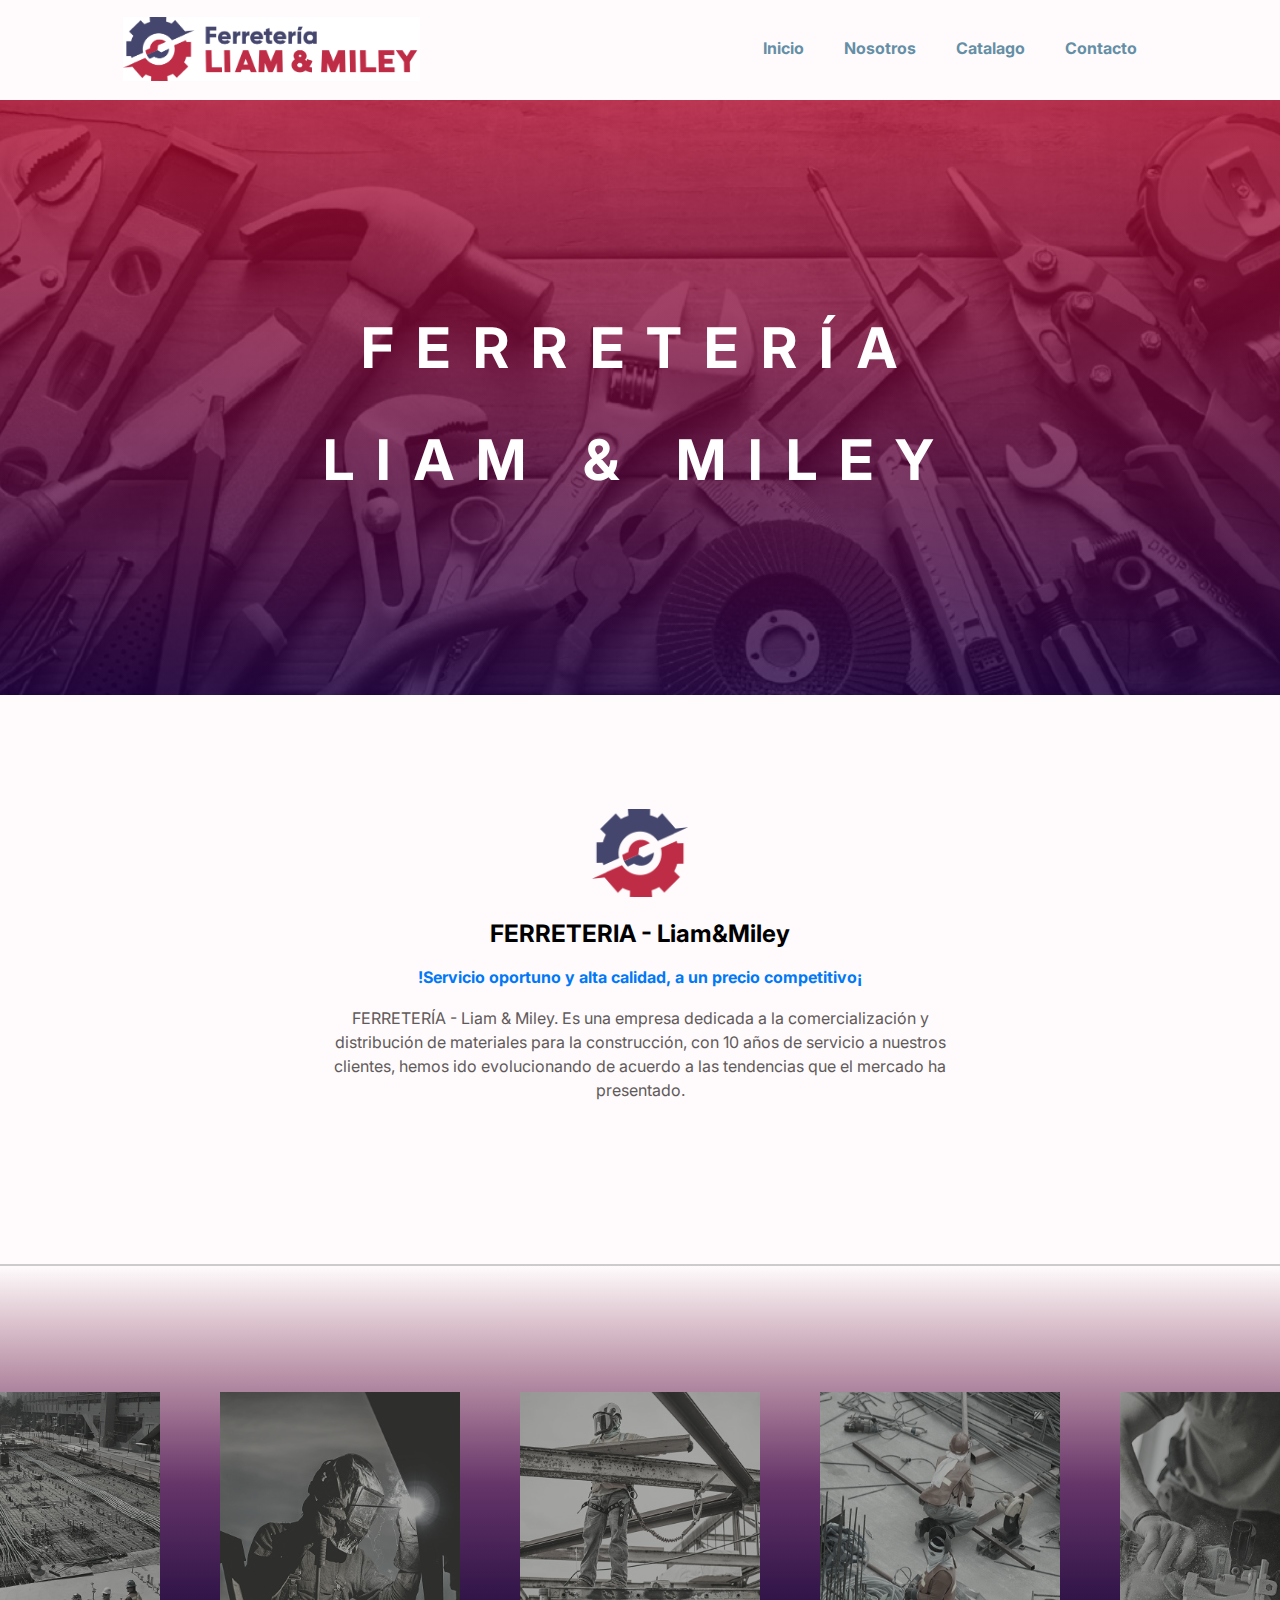
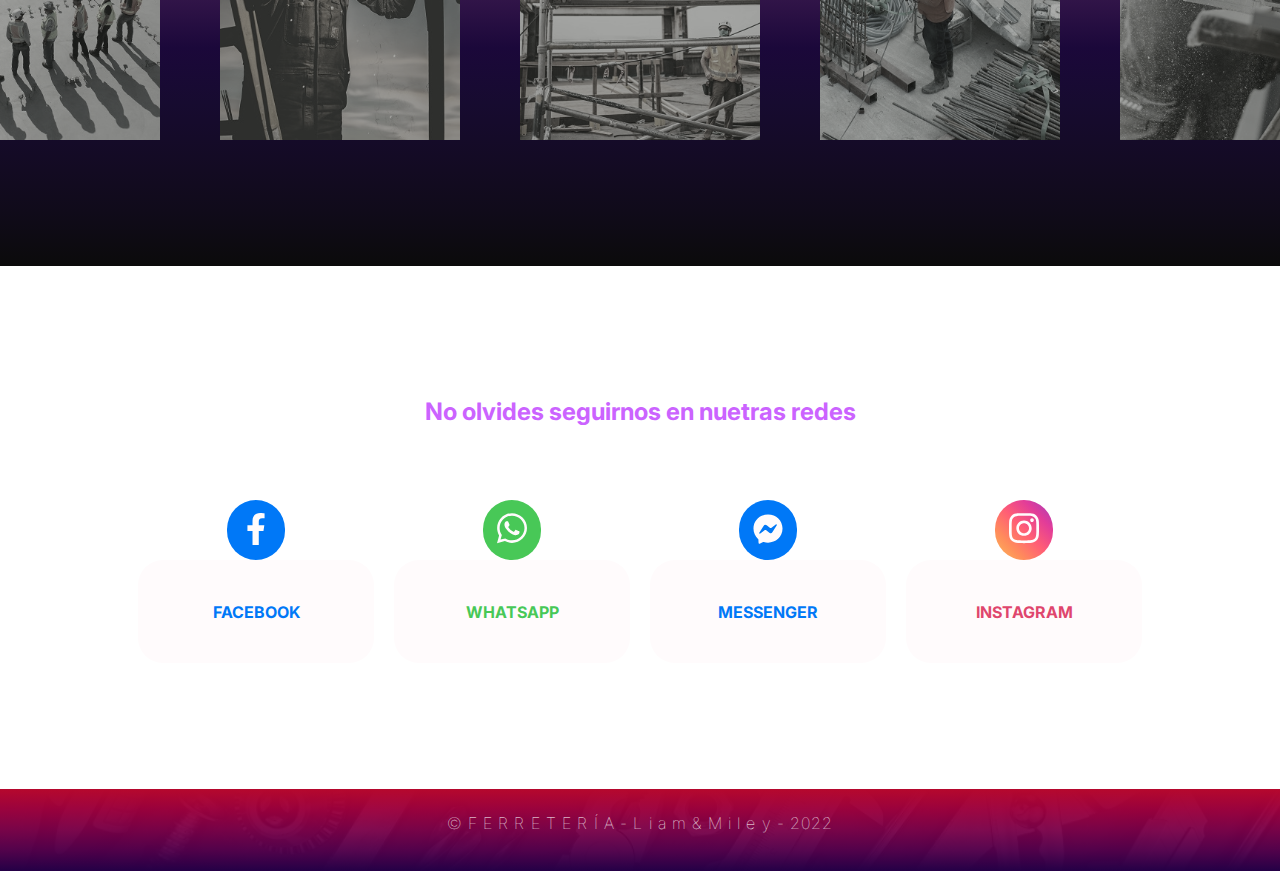
<file: index.html>
<!DOCTYPE html>
<html lang="es">

<head>
<link rel="stylesheet" href="https://cdnjs.cloudflare.com/ajax/libs/animate.css/4.0.0/animate.min.css">
    <meta charset="utf-8">
    <meta name="viewport" content="width=device-width, initial-scale=1.0">
    <title>FERRETERIA - Liam & Miley</title>
    <link rel="shortcut icon" href="imagenes/icon/icon32.png" type="Image/x-ico">
    <link rel="stylesheet" href="css/normalize.css">
    <link rel="stylesheet" href="css/style.css">
</head>

<body>
    <header class="header">
        <div class="container1">
            <div>
                <a class="logo" href="index.html">
                    <img src="imagenes/icon/Logo_FERRETERIA-LIAM&MILEY_720.png" alt="Img">
                </a>
            </div>
            <nav class="menu">
                <ul>
                    <li>
                        <a href="index.html">Inicio <i class="icon-home"></i></a>
                    </li>
                    <li>
                        <a href="nosotros.html">Nosotros</a>
                    </li>
                    <li>
                        <a href="catalago.html">Catalago
                            <i class="icon-abajo2"></i>
                        </a>
                        <!--
                        <ul class="submenu">
                            <li>
                                <a href="#">Email</a>
                            <li>
                                <a href="#">Mapa</a>
                            </li>
                        </ul>
                        -->
                    </li>
                    <li>
                        <a href="contacto.html">Contacto</a>
                    </li>
                </ul>

            </nav>
        </div>
    </header>


    <main class="main">

        <div class="capa">
            <div class="contenido">
                <p class="animate__animated animate__backInDown">FERRETERÍA </p>
                <p class="animate__animated animate__backInDown">LIAM & MILEY</p>
            </div>
        </div>

    </main>

    <section class="quienesSomos container">

        <div class="quienesSomos_container">
            <img src="imagenes/home/nosotros.png" alt="" class="quienesSomos_gif">


            <h2 class="quienesSomos_name">FERRETERIA - Liam&Miley</h2>
            <p class="quienesSomos_tag">!Servicio oportuno y alta calidad, a un precio competitivo¡</p>
            <p class="quienesSomos_paragraph">FERRETERÍA - Liam & Miley. Es una empresa dedicada a la comercialización y
                distribución de materiales para la construcción, con 10 años de servicio a nuestros clientes, hemos ido evolucionando de acuerdo a las tendencias que el mercado ha presentado.
            </p>

        </div>

    </section>
    <section class="slider">
        <div class="slider-container">
            <span class="slider-span" id="slider-span1"></span>
            <span class="slider-span" id="slider-span2"></span>
            <span class="slider-span" id="slider-span3"></span>
            <span class="slider-span" id="slider-span4"></span>
            <span class="slider-span" id="slider-span5"></span>
            <span class="slider-span" id="slider-span6"></span>
            <span class="slider-span" id="slider-span7"></span>


            <nav class="image-slider">
                <div class="slider-div" id="slider-1">
                    <img src="imagenes/home/slider/img1.jpg" alt="" class="img" id="img1">
                    <a href="#slider-span1" class="button" id="button-1"></a>
                </div>
                <div class="slider-div" id="slider-2">
                    <img src="imagenes/home/slider/img2.jpg" alt="" class="img" id="img2">
                    <a href="#slider-span2" class="button" id="button-2"></a>
                </div>
                <div class="slider-div" id="slider-3">
                    <img src="imagenes/home/slider/img3.jpg" alt="" class="img" id="img3">
                    <a href="#slider-span3" class="button" id="button-3"></a>
                </div>
                <div class="slider-div" id="slider-4">
                    <img src="imagenes/home/slider/img4.jpg" alt="" class="img" id="img4">
                    <a href="#slider-span4" class="button" id="button-4"></a>
                </div>
                <div class="slider-div" id="slider-5">
                    <img src="imagenes/home/slider/img5.jpg" alt="" class="img" id="img5">
                    <a href="#slider-span5" class="button" id="button-5"></a>
                </div>
                <div class="slider-div" id="slider-6">
                    <img src="imagenes/home/slider/img6.jpg" alt="" class="img" id="img6">
                    <a href="#slider-span6" class="button" id="button-6"></a>
                </div>
                <div class="slider-div" id="slider-7">
                    <img src="imagenes/home/slider/img7.jpg" alt="" class="img" id="img7">
                    <a href="#slider-span7" class="button" id="button-7"></a>
                </div>

            </nav>
        </div>

    </section>


    <section class="final">
        <div class="centro">
            <p class="primero">CADA DÍA MAS SERCA DE TI</p>
            <p class="segundo">No olvides seguirnos en nuetras redes</p>
        </div>
        <div class="social">
            <div class="csocial">
                <div class="imgsocial" id="imgsocialF">
                    <a href="https://www.facebook.com/Ferreteria-liam-y-miley-846332179076443" target="_blank"><svg
                            class="imgsocial01" xmlns="http://www.w3.org/2000/svg" viewBox="0 0 320 512">
                            <!-- Font Awesome Pro 5.15.4 by @fontawesome - https://fontawesome.com License - https://fontawesome.com/license (Commercial License) -->
                            <path
                                d="M279.14 288l14.22-92.66h-88.91v-60.13c0-25.35 12.42-50.06 52.24-50.06h40.42V6.26S260.43 0 225.36 0c-73.22 0-121.08 44.38-121.08 124.72v70.62H22.89V288h81.39v224h100.17V288z" />
                        </svg></a>
                </div>
                <div class="nomsocial" id="nomsocial01">
                    <a href="https://www.facebook.com/Ferreteria-liam-y-miley-846332179076443" target="_blank"
                        id="nomsocialRS01">FACEBOOK</a>
                </div>
            </div>

            <div class="csocial">
                <div class="imgsocial" id="imgsocialW">
                    <a href="https://api.whatsapp.com/send?phone=https://wa.me/51925197721&text=Hola&nbsp;quisiera&nbsp;realizar&nbsp;una&nbsp;Compra"
                        target="_blank"><svg class="imgsocial02" xmlns="http://www.w3.org/2000/svg"
                            viewBox="0 0 448 512">
                            <!-- Font Awesome Pro 5.15.4 by @fontawesome - https://fontawesome.com License - https://fontawesome.com/license (Commercial License) -->
                            <path
                                d="M380.9 97.1C339 55.1 283.2 32 223.9 32c-122.4 0-222 99.6-222 222 0 39.1 10.2 77.3 29.6 111L0 480l117.7-30.9c32.4 17.7 68.9 27 106.1 27h.1c122.3 0 224.1-99.6 224.1-222 0-59.3-25.2-115-67.1-157zm-157 341.6c-33.2 0-65.7-8.9-94-25.7l-6.7-4-69.8 18.3L72 359.2l-4.4-7c-18.5-29.4-28.2-63.3-28.2-98.2 0-101.7 82.8-184.5 184.6-184.5 49.3 0 95.6 19.2 130.4 54.1 34.8 34.9 56.2 81.2 56.1 130.5 0 101.8-84.9 184.6-186.6 184.6zm101.2-138.2c-5.5-2.8-32.8-16.2-37.9-18-5.1-1.9-8.8-2.8-12.5 2.8-3.7 5.6-14.3 18-17.6 21.8-3.2 3.7-6.5 4.2-12 1.4-32.6-16.3-54-29.1-75.5-66-5.7-9.8 5.7-9.1 16.3-30.3 1.8-3.7.9-6.9-.5-9.7-1.4-2.8-12.5-30.1-17.1-41.2-4.5-10.8-9.1-9.3-12.5-9.5-3.2-.2-6.9-.2-10.6-.2-3.7 0-9.7 1.4-14.8 6.9-5.1 5.6-19.4 19-19.4 46.3 0 27.3 19.9 53.7 22.6 57.4 2.8 3.7 39.1 59.7 94.8 83.8 35.2 15.2 49 16.5 66.6 13.9 10.7-1.6 32.8-13.4 37.4-26.4 4.6-13 4.6-24.1 3.2-26.4-1.3-2.5-5-3.9-10.5-6.6z" />
                        </svg></a>
                </div>
                <div class="nomsocial" id="nomsocial02">
                    <a href="https://api.whatsapp.com/send?phone=https://wa.me/51925197721&text=Hola&nbsp;quisiera&nbsp;realizar&nbsp;una&nbsp;Compra"
                        target="_blank" id="nomsocialRS02">WHATSAPP</a>
                </div>
            </div>

            <div class="csocial">
                <div class="imgsocial" id="imgsocialM">
                    <a href="https://www.facebook.com/messages/t/846332179076443" target="_blank"><svg
                            class="imgsocial03" xmlns="http://www.w3.org/2000/svg" viewBox="0 0 512 512">
                            <!-- Font Awesome Pro 5.15.4 by @fontawesome - https://fontawesome.com License - https://fontawesome.com/license (Commercial License) -->
                            <path
                                d="M256.55 8C116.52 8 8 110.34 8 248.57c0 72.3 29.71 134.78 78.07 177.94 8.35 7.51 6.63 11.86 8.05 58.23A19.92 19.92 0 0 0 122 502.31c52.91-23.3 53.59-25.14 62.56-22.7C337.85 521.8 504 423.7 504 248.57 504 110.34 396.59 8 256.55 8zm149.24 185.13l-73 115.57a37.37 37.37 0 0 1-53.91 9.93l-58.08-43.47a15 15 0 0 0-18 0l-78.37 59.44c-10.46 7.93-24.16-4.6-17.11-15.67l73-115.57a37.36 37.36 0 0 1 53.91-9.93l58.06 43.46a15 15 0 0 0 18 0l78.41-59.38c10.44-7.98 24.14 4.54 17.09 15.62z" />
                        </svg></a>
                </div>
                <div class="nomsocial" id="nomsocial03">
                    <a href="https://www.facebook.com/messages/t/846332179076443" target="_blank"
                        id="nomsocialRS03">MESSENGER</a>
                </div>
            </div>
            <div class="csocial">
                <div class="imgsocial" id="imgsocialI">
                    <a href="https://www.instagram.com/" target="_blank"><svg class="imgsocial04"
                            xmlns="http://www.w3.org/2000/svg" viewBox="0 0 448 512">
                            <!-- Font Awesome Pro 5.15.4 by @fontawesome - https://fontawesome.com License - https://fontawesome.com/license (Commercial License) -->
                            <path
                                d="M224.1 141c-63.6 0-114.9 51.3-114.9 114.9s51.3 114.9 114.9 114.9S339 319.5 339 255.9 287.7 141 224.1 141zm0 189.6c-41.1 0-74.7-33.5-74.7-74.7s33.5-74.7 74.7-74.7 74.7 33.5 74.7 74.7-33.6 74.7-74.7 74.7zm146.4-194.3c0 14.9-12 26.8-26.8 26.8-14.9 0-26.8-12-26.8-26.8s12-26.8 26.8-26.8 26.8 12 26.8 26.8zm76.1 27.2c-1.7-35.9-9.9-67.7-36.2-93.9-26.2-26.2-58-34.4-93.9-36.2-37-2.1-147.9-2.1-184.9 0-35.8 1.7-67.6 9.9-93.9 36.1s-34.4 58-36.2 93.9c-2.1 37-2.1 147.9 0 184.9 1.7 35.9 9.9 67.7 36.2 93.9s58 34.4 93.9 36.2c37 2.1 147.9 2.1 184.9 0 35.9-1.7 67.7-9.9 93.9-36.2 26.2-26.2 34.4-58 36.2-93.9 2.1-37 2.1-147.8 0-184.8zM398.8 388c-7.8 19.6-22.9 34.7-42.6 42.6-29.5 11.7-99.5 9-132.1 9s-102.7 2.6-132.1-9c-19.6-7.8-34.7-22.9-42.6-42.6-11.7-29.5-9-99.5-9-132.1s-2.6-102.7 9-132.1c7.8-19.6 22.9-34.7 42.6-42.6 29.5-11.7 99.5-9 132.1-9s102.7-2.6 132.1 9c19.6 7.8 34.7 22.9 42.6 42.6 11.7 29.5 9 99.5 9 132.1s2.7 102.7-9 132.1z" />
                        </svg></a>
                </div>
                <div class="nomsocial" id="nomsocial04">
                    <a href="https://www.instagram.com/" target="_blank" id="nomsocialRS04">INSTAGRAM</a>
                </div>
            </div>

        </div>
    </section>
    <footer class="footer">
        <div class="capa01">
            <p>
                © F E R R E T E R Í A - L i a m & M i l e y - 2022
            </p>

        </div>
    </footer>

</body>



</html>
</file>
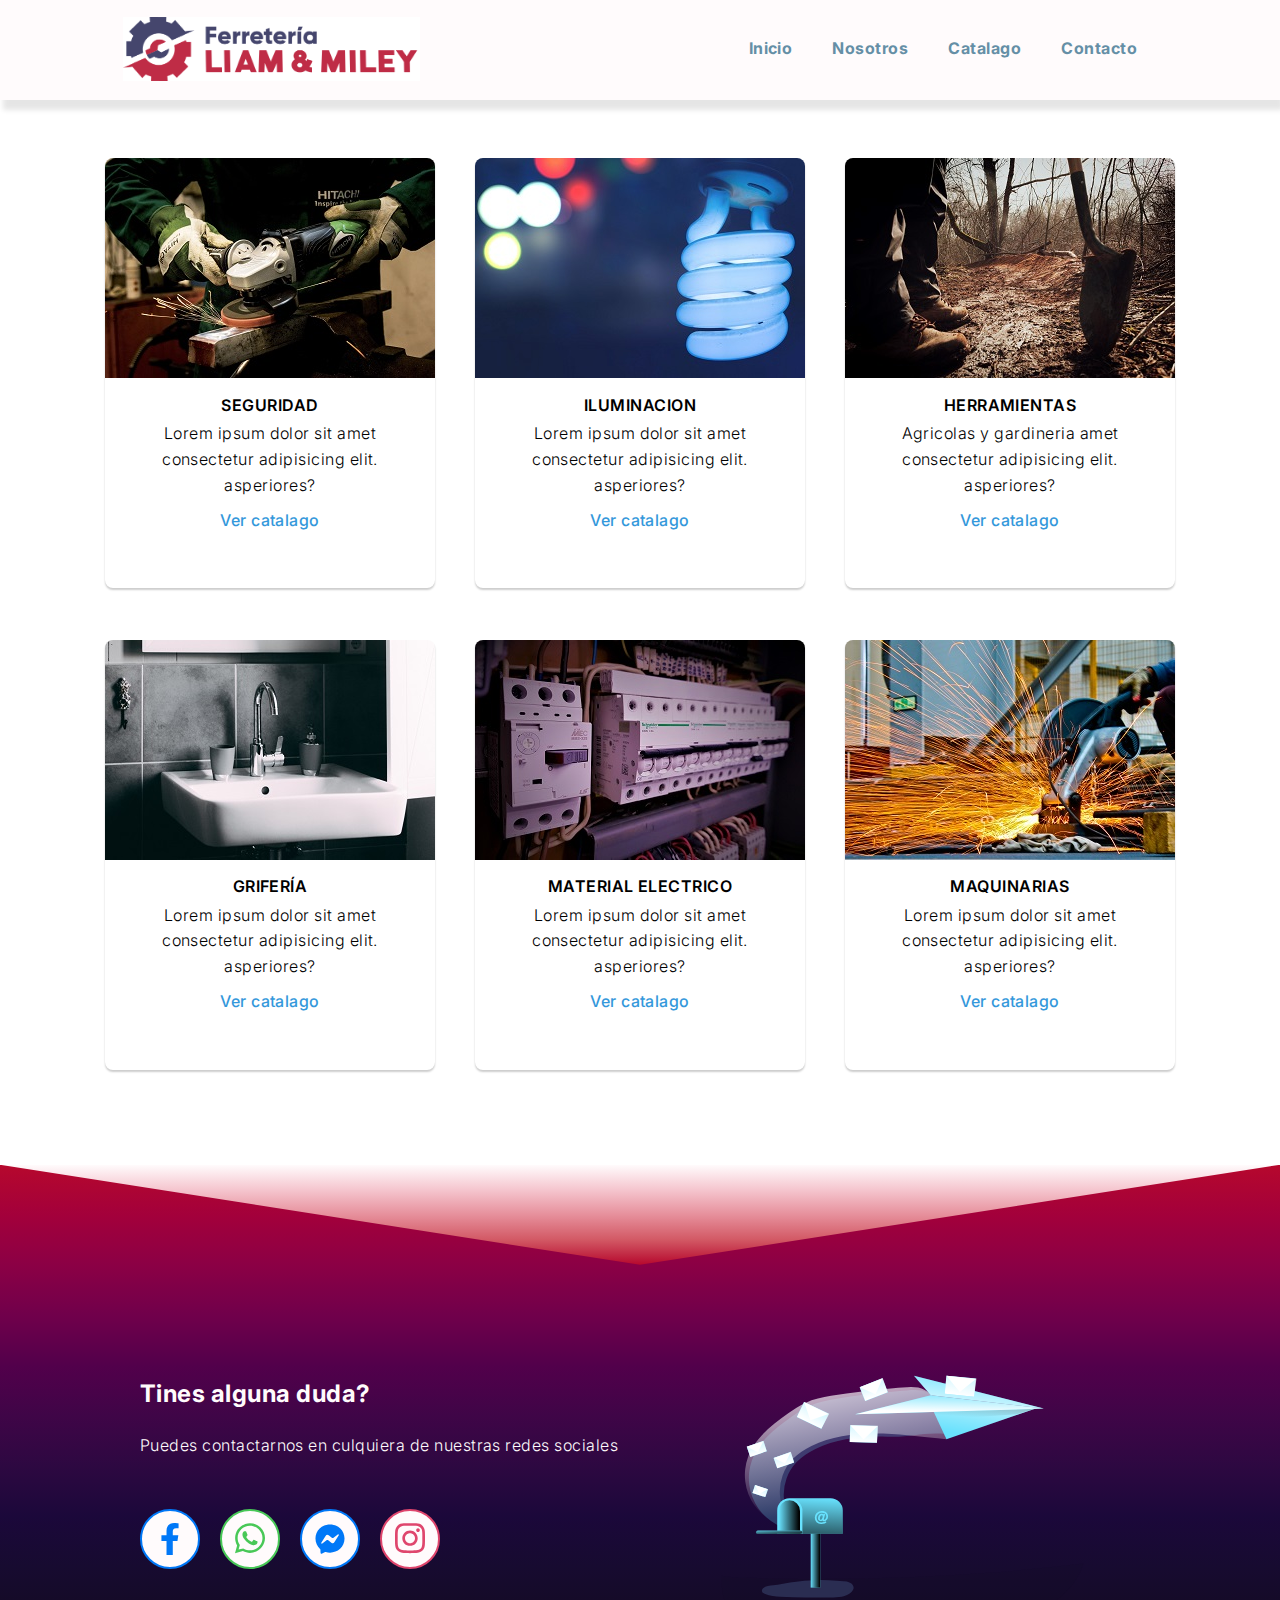
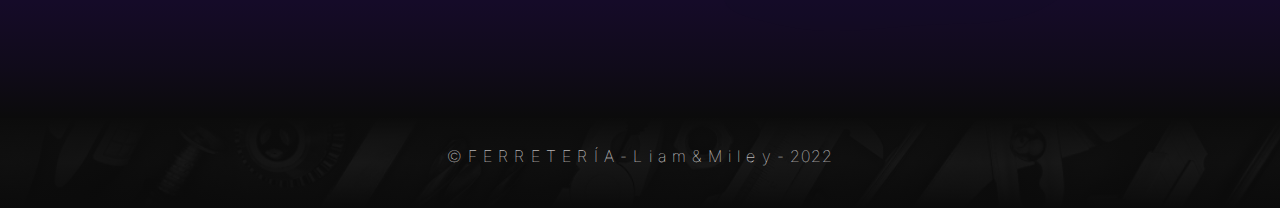
<file: catalago.html>
<!DOCTYPE html>
<html lang="es">

<head>
    <meta charset="utf-8">
    <meta name="viewport" content="width=device-width, initial-scale=1.0">
    <title>CATALAGO || Liam & Miley</title>
    <link rel="shortcut icon" href="imagenes/icon/icon64.png" type="Image/x-ico">
    <link rel="stylesheet" href="css/normalize.css">
    <link rel="stylesheet" href="css/catalago.css">
</head>

<body>

    <header class="header">
        <div class="container1">
            <div>
                <a class="logo" href="index.html">
                    <img src="imagenes/icon/Logo_FERRETERIA-LIAM&MILEY_720.png" alt="Img">
                </a>
            </div>
            <nav class="menu">
                <ul>
                    <li>
                        <a href="index.html">Inicio <i class="icon-home"></i></a>
                    </li>
                    <li>
                        <a href="nosotros.html">Nosotros</a>
                    </li>
                    <li>
                        <a href="catalago.html">Catalago</a>
                        <!--
                        <ul class="submenu">
                            <li>
                                <a href="#">Email
                            <li>
                                <a href="#">Mapa</a>
                            </li>
                        </ul>
                    -->
                    </li>
                    <li>
                        <a href="contacto.html">Contacto</a>
                    </li>

                </ul>

            </nav>
        </div>
    </header>


    <main class="main">
        <div class="catalago">

            <div class="container">
                <div class="card">
                    <img src="imagenes/catalago/img/sgdIndustrial.jpg" alt="Catalago">
                    <h4>SEGURIDAD</h4>
                    <p>Lorem ipsum dolor sit amet consectetur adipisicing elit.
                        asperiores?</p>
                    <a href="#">Ver catalago</a>
                </div>
                <div class="card">
                    <img src="imagenes/catalago/img/iluminacion.jpg" alt="Catalago">
                    <h4>ILUMINACION</h4>
                    <p>Lorem ipsum dolor sit amet consectetur adipisicing elit.
                        asperiores?</p>
                    <a href="#">Ver catalago</a>
                </div>
                <div class="card">
                    <img src="imagenes/catalago/img/hrrAgricultura.jpg" alt="Catalago">
                    <h4>HERRAMIENTAS</h4>
                    <p>Agricolas y gardineria amet consectetur adipisicing elit.
                        asperiores?</p>
                    <a href="#">Ver catalago</a>
                </div>
            </div>
        </div>
        <div class="catalago" id="catalago1">
            <div class="container">
                <div class="card">
                    <img src="imagenes/catalago/img/griferia.jpg" alt="Catalago">
                    <h4>GRIFERÍA</h4>
                    <p>Lorem ipsum dolor sit amet consectetur adipisicing elit.
                        asperiores?</p>
                    <a href="#">Ver catalago</a>
                </div>
                <div class="card">
                    <img src="imagenes/catalago/img/electrico.jpg" alt="Catalago">
                    <h4>MATERIAL ELECTRICO</h4>
                    <p>Lorem ipsum dolor sit amet consectetur adipisicing elit.
                        asperiores?</p>
                    <a href="#">Ver catalago</a>
                </div>
                <div class="card">
                    <img src="imagenes/catalago/img/maquinarias.jpg" alt="Catalago">
                    <h4>MAQUINARIAS</h4>
                    <p>Lorem ipsum dolor sit amet consectetur adipisicing elit.
                        asperiores?</p>
                    <a href="#">Ver catalago</a>
                </div>
            </div>
        </div>

    </main>


    <footer>
        <section class="Prmfooter">
            <div class="footer">

                <div class="footer_contain">
                    <div class="footer_contanct">

                        <div class="footer_texts">
                            <h2 class="title">Tines alguna duda?</h2>
                            <p class="footer_copy">Puedes contactarnos en culquiera de nuestras redes sociales</p>


                            <div class="footer_social">
                                <a href="https://www.facebook.com/Ferreteria-liam-y-miley-846332179076443"
                                    target="_blank" class="footer_link" id="footer_link1"><svg class="footer_icon"
                                        id="footer_icon1" xmlns="http://www.w3.org/2000/svg" viewBox="0 0 320 512">
                                        <!-- Font Awesome Pro 5.15.4 by @fontawesome - https://fontawesome.com License - https://fontawesome.com/license (Commercial License) -->
                                        <path
                                            d="M279.14 288l14.22-92.66h-88.91v-60.13c0-25.35 12.42-50.06 52.24-50.06h40.42V6.26S260.43 0 225.36 0c-73.22 0-121.08 44.38-121.08 124.72v70.62H22.89V288h81.39v224h100.17V288z" />
                                    </svg></a>


                                <a href="https://api.whatsapp.com/send?phone=https://wa.me/51925197721&text=Hola&nbsp;quisiera&nbsp;realizar&nbsp;una&nbsp;Compra"
                                    target="_blank" class="footer_link" id="footer_link2"><svg class="footer_icon"
                                        id="footer_icon2" xmlns="http://www.w3.org/2000/svg" viewBox="0 0 448 512">
                                        <!-- Font Awesome Pro 5.15.4 by @fontawesome - https://fontawesome.com License - https://fontawesome.com/license (Commercial License) -->
                                        <path
                                            d="M380.9 97.1C339 55.1 283.2 32 223.9 32c-122.4 0-222 99.6-222 222 0 39.1 10.2 77.3 29.6 111L0 480l117.7-30.9c32.4 17.7 68.9 27 106.1 27h.1c122.3 0 224.1-99.6 224.1-222 0-59.3-25.2-115-67.1-157zm-157 341.6c-33.2 0-65.7-8.9-94-25.7l-6.7-4-69.8 18.3L72 359.2l-4.4-7c-18.5-29.4-28.2-63.3-28.2-98.2 0-101.7 82.8-184.5 184.6-184.5 49.3 0 95.6 19.2 130.4 54.1 34.8 34.9 56.2 81.2 56.1 130.5 0 101.8-84.9 184.6-186.6 184.6zm101.2-138.2c-5.5-2.8-32.8-16.2-37.9-18-5.1-1.9-8.8-2.8-12.5 2.8-3.7 5.6-14.3 18-17.6 21.8-3.2 3.7-6.5 4.2-12 1.4-32.6-16.3-54-29.1-75.5-66-5.7-9.8 5.7-9.1 16.3-30.3 1.8-3.7.9-6.9-.5-9.7-1.4-2.8-12.5-30.1-17.1-41.2-4.5-10.8-9.1-9.3-12.5-9.5-3.2-.2-6.9-.2-10.6-.2-3.7 0-9.7 1.4-14.8 6.9-5.1 5.6-19.4 19-19.4 46.3 0 27.3 19.9 53.7 22.6 57.4 2.8 3.7 39.1 59.7 94.8 83.8 35.2 15.2 49 16.5 66.6 13.9 10.7-1.6 32.8-13.4 37.4-26.4 4.6-13 4.6-24.1 3.2-26.4-1.3-2.5-5-3.9-10.5-6.6z" />
                                    </svg></a>

                                <a href="https://www.facebook.com/messages/t/846332179076443" target="_blank"
                                    class="footer_link" id="footer_link3"><svg class="footer_icon" id="footer_icon3"
                                        xmlns="http://www.w3.org/2000/svg" viewBox="0 0 512 512">
                                        <!-- Font Awesome Pro 5.15.4 by @fontawesome - https://fontawesome.com License - https://fontawesome.com/license (Commercial License) -->
                                        <path
                                            d="M256.55 8C116.52 8 8 110.34 8 248.57c0 72.3 29.71 134.78 78.07 177.94 8.35 7.51 6.63 11.86 8.05 58.23A19.92 19.92 0 0 0 122 502.31c52.91-23.3 53.59-25.14 62.56-22.7C337.85 521.8 504 423.7 504 248.57 504 110.34 396.59 8 256.55 8zm149.24 185.13l-73 115.57a37.37 37.37 0 0 1-53.91 9.93l-58.08-43.47a15 15 0 0 0-18 0l-78.37 59.44c-10.46 7.93-24.16-4.6-17.11-15.67l73-115.57a37.36 37.36 0 0 1 53.91-9.93l58.06 43.46a15 15 0 0 0 18 0l78.41-59.38c10.44-7.98 24.14 4.54 17.09 15.62z" />
                                    </svg></a>

                                <a href="https://www.instagram.com/" target="_blank" class="footer_link"
                                    id="footer_link4"><svg class="footer_icon" id="footer_icon4"
                                        xmlns="http://www.w3.org/2000/svg" viewBox="0 0 448 512">
                                        <!-- Font Awesome Pro 5.15.4 by @fontawesome - https://fontawesome.com License - https://fontawesome.com/license (Commercial License) -->
                                        <path
                                            d="M224.1 141c-63.6 0-114.9 51.3-114.9 114.9s51.3 114.9 114.9 114.9S339 319.5 339 255.9 287.7 141 224.1 141zm0 189.6c-41.1 0-74.7-33.5-74.7-74.7s33.5-74.7 74.7-74.7 74.7 33.5 74.7 74.7-33.6 74.7-74.7 74.7zm146.4-194.3c0 14.9-12 26.8-26.8 26.8-14.9 0-26.8-12-26.8-26.8s12-26.8 26.8-26.8 26.8 12 26.8 26.8zm76.1 27.2c-1.7-35.9-9.9-67.7-36.2-93.9-26.2-26.2-58-34.4-93.9-36.2-37-2.1-147.9-2.1-184.9 0-35.8 1.7-67.6 9.9-93.9 36.1s-34.4 58-36.2 93.9c-2.1 37-2.1 147.9 0 184.9 1.7 35.9 9.9 67.7 36.2 93.9s58 34.4 93.9 36.2c37 2.1 147.9 2.1 184.9 0 35.9-1.7 67.7-9.9 93.9-36.2 26.2-26.2 34.4-58 36.2-93.9 2.1-37 2.1-147.8 0-184.8zM398.8 388c-7.8 19.6-22.9 34.7-42.6 42.6-29.5 11.7-99.5 9-132.1 9s-102.7 2.6-132.1-9c-19.6-7.8-34.7-22.9-42.6-42.6-11.7-29.5-9-99.5-9-132.1s-2.6-102.7 9-132.1c7.8-19.6 22.9-34.7 42.6-42.6 29.5-11.7 99.5-9 132.1-9s102.7-2.6 132.1 9c19.6 7.8 34.7 22.9 42.6 42.6 11.7 29.5 9 99.5 9 132.1s2.7 102.7-9 132.1z" />
                                    </svg></a>

                            </div>

                        </div>
                        <figure class="footer_picture">
                            <img src="imagenes/footer/messages.svg" alt="social" class="footer_img">

                        </figure>

                    </div>

                </div>
        </section>
        </div>
        <section class="sgfooter">
            <div class="capa01">
                <p>
                    © F E R R E T E R Í A - L i a m & M i l e y - 2022
                </p>

            </div>

        </section>



    </footer>
</body>


</html>
</file>
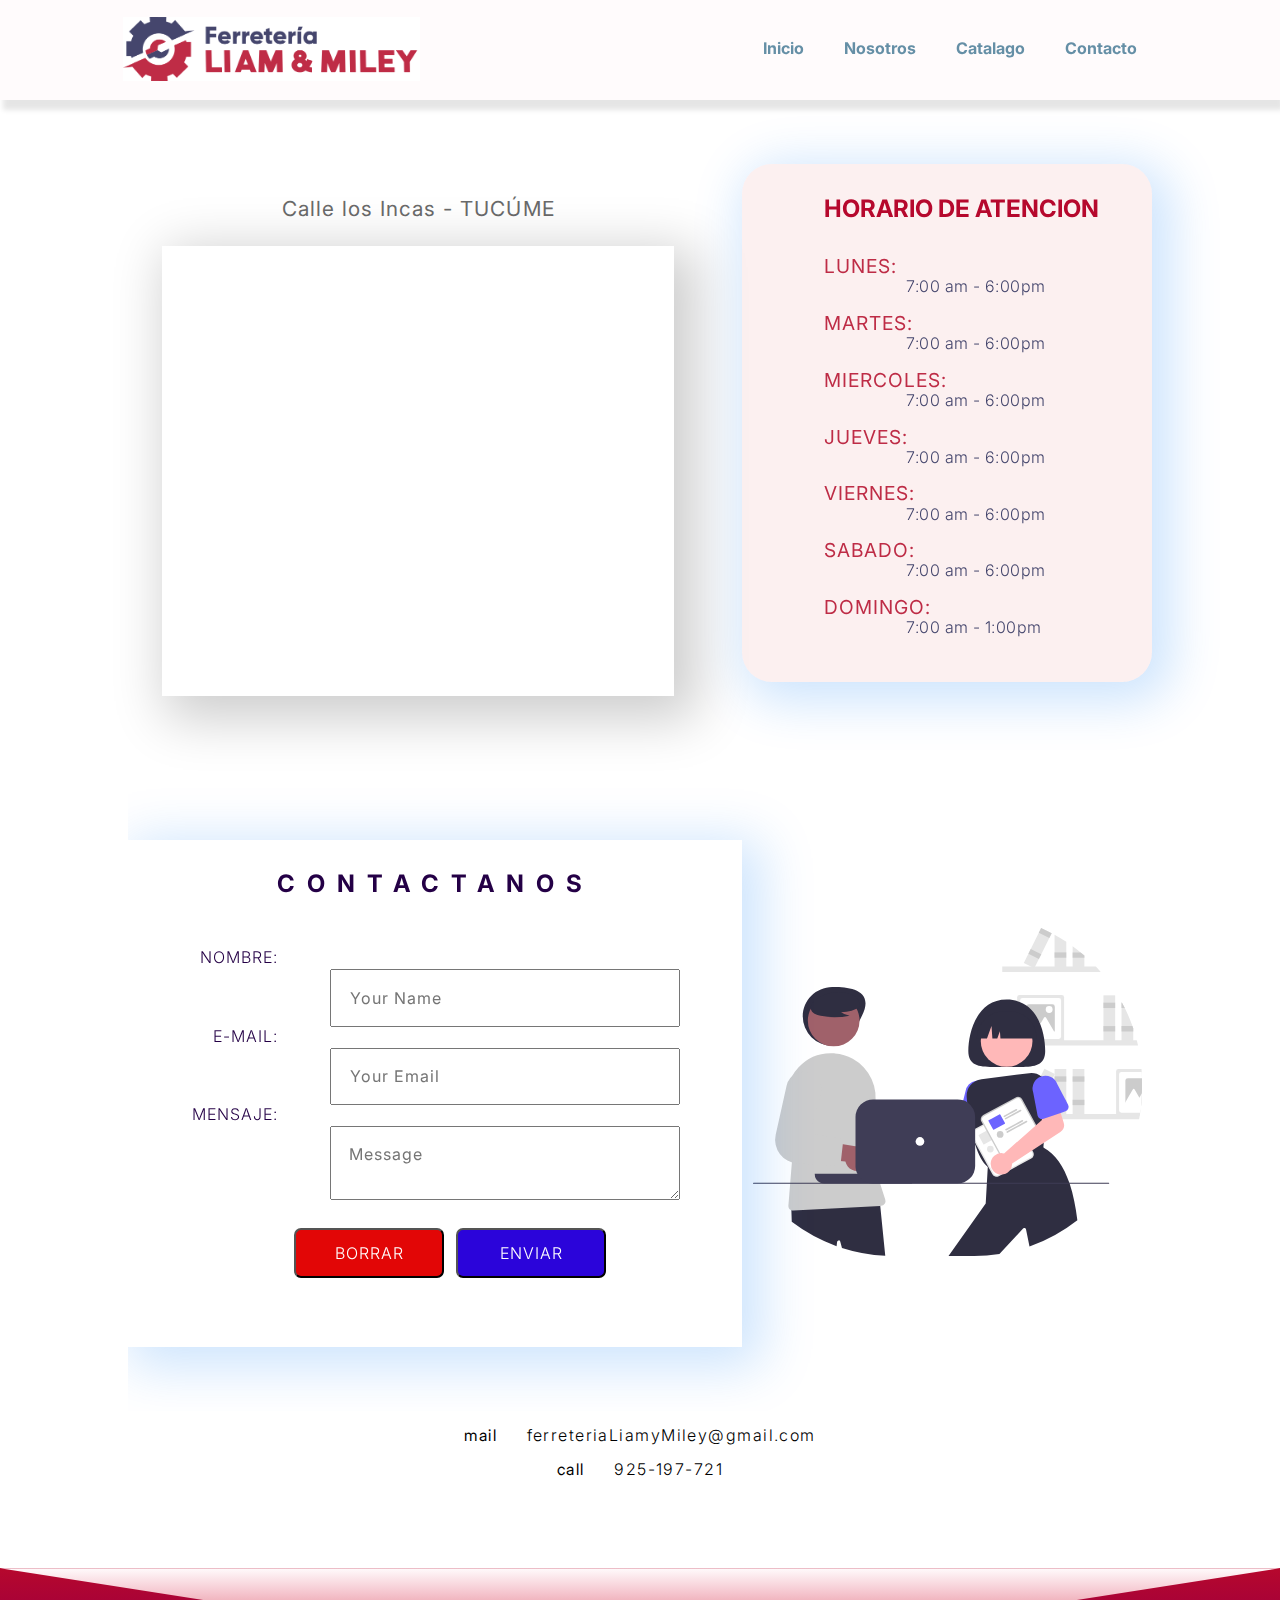
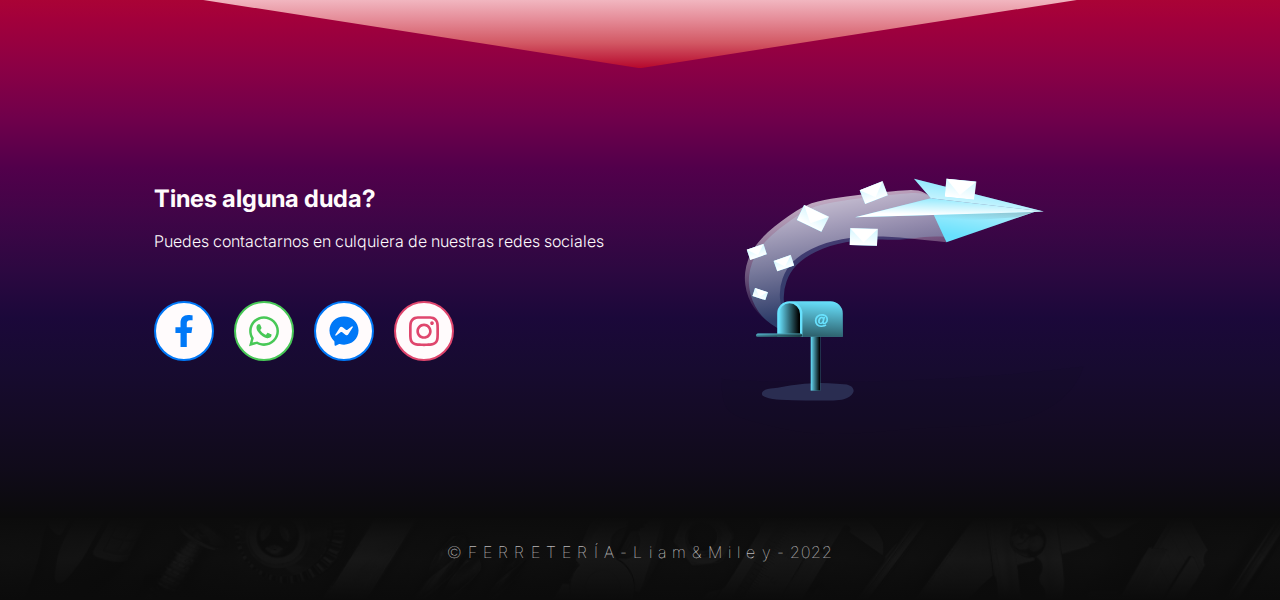
<file: contacto.html>
<!DOCTYPE html>
<html lang="es">

<head>
    <meta charset="utf-8">
    <meta name="viewport" content="width=device-width, initial-scale=1.0">
    <title>CONTACTO || Liam & Miley</title>
    <link rel="stylesheet" href="https://fonts.sandbox.google.com/css2?family=Material+Symbols+Outlined:opsz,wght,FILL,GRAD@20..48,100..700,0..1,-50..200" />
    <link rel="shortcut icon" href="imagenes/icon/icon64.png" type="Image/x-ico">
    <link rel="stylesheet" href="css/normalize.css">
    <link rel="stylesheet" href="css/contacto.css">
</head>

<body>

    <header class="header">
        <div class="container1">
            <div>
                <a class="logo" href="index.php">
                    <img src="imagenes/icon/Logo_FERRETERIA-LIAM&MILEY_720.png" alt="Img">
                </a>
            </div>
            <nav class="menu">
                <ul>
                    <li>
                        <a href="index.html">Inicio <i class="icon-home"></i></a>
                    </li>
                    <li>
                        <a href="nosotros.html">Nosotros</a>
                    </li>
                    <li>
                        <a href="catalago.html">Catalago</a>
                        <!--
                        <ul class="submenu">
                            <li>
                                <a href="#">Email
                            <li>
                                <a href="#">Mapa</a>
                            </li>
                        </ul>
                    -->
                    </li>
                    <li>
                        <a href="contacto.html">Contacto</a>
                    </li>

                </ul>

            </nav>
        </div>
    </header>



    <main class="main">
        <section class="ubicacion">
            <div class="direccion">
                <div class="dirubica">
                    <a href="https://goo.gl/maps/2aEi9kTmmncDRdz99" target="_blank"> Calle los Incas - TUCÚME</a>
                </div>
                <div class="mapa">
                    <iframe
                        src="https://www.google.com/maps/embed?pb=!1m18!1m12!1m3!1d991.0278971997876!2d-79.85925949666445!3d-6.507556690600563!2m3!1f0!2f0!3f0!3m2!1i1024!2i768!4f13.1!3m3!1m2!1s0x904c916b6ea0b3b9%3A0xd287e7007e2b5951!2sFerreteria%20Lyam%20Y%20Miley!5e0!3m2!1ses-419!2spe!4v1651868258214!5m2!1ses-419!2spe"
                        width="600" height="450" style="border:0;" allowfullscreen="" loading="lazy"
                        referrerpolicy="no-referrer-when-downgrade"></iframe>
                </div>
            </div>
            <div class="horario">
                <H2>HORARIO DE ATENCION</H2>
                <div>
                    <h3>LUNES:</h3>
                    <p>7:00 am - 6:00pm</p>
                    <h3>MARTES:</h3>
                    <p>7:00 am - 6:00pm</p>
                    <h3>MIERCOLES:</h3>
                    <p>7:00 am - 6:00pm</p>
                    <h3>JUEVES:</h3>
                    <p>7:00 am - 6:00pm</p>
                    <h3>VIERNES:</h3>
                    <p>7:00 am - 6:00pm</p>
                    <h3>SABADO:</h3>
                    <p>7:00 am - 6:00pm</p>
                    <h3>DOMINGO:</h3>
                    <p>7:00 am - 1:00pm</p>
                </div>


            </div>
        </section>
        <section >
            <div class="contacto">
                <div class="formulario">

                        <form  class="borde" name="contact-form" method="post" action="enviar.php">
                            <h2>CONTACTANOS</h2>
                            <div class="tabla">
                                <div class="tblcentro">
                                    <div class="Letra">NOMBRE: </div>
                                    <div >
                                        <input type="text" name="nombre" required="*" placeholder="Your Name">
                                    </div>
                                </div>
                                <div class="tblcentro">
                                    <div class="Letra">E-MAIL: </div>
                                    <div >
                                        <input type="email" name="email"  required="*" placeholder="Your Email">
                                    </div>
                                </div>
                                <div class="tblcentro">
                                    <div class="Letra">MENSAJE: </div>
                                    <div >
                                    <textarea name="mensaje" id="message" required="*" placeholder="Message"></textarea>
                                    </div>
                                </div>

                                <div class="tblcentro" id="tblUltimo">
                                    <div class="bacio">

                                    </div>
                                    <div class="tblcentro">
                                        <div>
                                            <input class="button" type="RESET" name="LIMPIAR" value="BORRAR">
                                        </div>
                                        <div>
                                            <input id="enviarcorreo" type="submit" name="OK" value="ENVIAR">
                                        </div>
                                    </div>
                                </div>



                                    

                            </div>

                        </form>

                </div>
                <div class="imgcont">
                    <figure class="about_picture">
                        <img src="imagenes/contacto/formulario.svg" alt="Formulario" class="about_img">

                    </figure>
                </div>
            </div>
            <div class="fncontac">
                <div class="fncontacto">
                
                <span class="material-symbols-outlined">
                mail
                </span>
                    <p>ferreteriaLiamyMiley@gmail.com</p>
                </div>
                <div class="fncontacto">
                <span class="material-symbols-outlined">
                call
                </span>
                    <p>925-197-721</p>
                </div>
                 
            </div>

        </section>

    </main>


    <footer>
        <section class="Prmfooter">
            <div class="footer">

                <div class="footer_container container">
                    <div class="footer_contanct">

                        <div class="footer_texts">
                            <h2 class="title">Tines alguna duda?</h2>
                            <p class="footer_copy">Puedes contactarnos en culquiera de nuestras redes sociales</p>


                            <div class="footer_social">
                                <a href="https://www.facebook.com/Ferreteria-liam-y-miley-846332179076443"
                                    target="_blank" class="footer_link" id="footer_link1"><svg class="footer_icon"
                                        id="footer_icon1" xmlns="http://www.w3.org/2000/svg" viewBox="0 0 320 512">
                                        <!-- Font Awesome Pro 5.15.4 by @fontawesome - https://fontawesome.com License - https://fontawesome.com/license (Commercial License) -->
                                        <path
                                            d="M279.14 288l14.22-92.66h-88.91v-60.13c0-25.35 12.42-50.06 52.24-50.06h40.42V6.26S260.43 0 225.36 0c-73.22 0-121.08 44.38-121.08 124.72v70.62H22.89V288h81.39v224h100.17V288z" />
                                    </svg></a>


                                <a href="https://api.whatsapp.com/send?phone=https://wa.me/51925197721&text=Hola&nbsp;quisiera&nbsp;realizar&nbsp;una&nbsp;Compra"
                                    target="_blank" class="footer_link" id="footer_link2"><svg class="footer_icon"
                                        id="footer_icon2" xmlns="http://www.w3.org/2000/svg" viewBox="0 0 448 512">
                                        <!-- Font Awesome Pro 5.15.4 by @fontawesome - https://fontawesome.com License - https://fontawesome.com/license (Commercial License) -->
                                        <path
                                            d="M380.9 97.1C339 55.1 283.2 32 223.9 32c-122.4 0-222 99.6-222 222 0 39.1 10.2 77.3 29.6 111L0 480l117.7-30.9c32.4 17.7 68.9 27 106.1 27h.1c122.3 0 224.1-99.6 224.1-222 0-59.3-25.2-115-67.1-157zm-157 341.6c-33.2 0-65.7-8.9-94-25.7l-6.7-4-69.8 18.3L72 359.2l-4.4-7c-18.5-29.4-28.2-63.3-28.2-98.2 0-101.7 82.8-184.5 184.6-184.5 49.3 0 95.6 19.2 130.4 54.1 34.8 34.9 56.2 81.2 56.1 130.5 0 101.8-84.9 184.6-186.6 184.6zm101.2-138.2c-5.5-2.8-32.8-16.2-37.9-18-5.1-1.9-8.8-2.8-12.5 2.8-3.7 5.6-14.3 18-17.6 21.8-3.2 3.7-6.5 4.2-12 1.4-32.6-16.3-54-29.1-75.5-66-5.7-9.8 5.7-9.1 16.3-30.3 1.8-3.7.9-6.9-.5-9.7-1.4-2.8-12.5-30.1-17.1-41.2-4.5-10.8-9.1-9.3-12.5-9.5-3.2-.2-6.9-.2-10.6-.2-3.7 0-9.7 1.4-14.8 6.9-5.1 5.6-19.4 19-19.4 46.3 0 27.3 19.9 53.7 22.6 57.4 2.8 3.7 39.1 59.7 94.8 83.8 35.2 15.2 49 16.5 66.6 13.9 10.7-1.6 32.8-13.4 37.4-26.4 4.6-13 4.6-24.1 3.2-26.4-1.3-2.5-5-3.9-10.5-6.6z" />
                                    </svg></a>

                                <a href="https://www.facebook.com/messages/t/846332179076443" target="_blank"
                                    class="footer_link" id="footer_link3"><svg class="footer_icon" id="footer_icon3"
                                        xmlns="http://www.w3.org/2000/svg" viewBox="0 0 512 512">
                                        <!-- Font Awesome Pro 5.15.4 by @fontawesome - https://fontawesome.com License - https://fontawesome.com/license (Commercial License) -->
                                        <path
                                            d="M256.55 8C116.52 8 8 110.34 8 248.57c0 72.3 29.71 134.78 78.07 177.94 8.35 7.51 6.63 11.86 8.05 58.23A19.92 19.92 0 0 0 122 502.31c52.91-23.3 53.59-25.14 62.56-22.7C337.85 521.8 504 423.7 504 248.57 504 110.34 396.59 8 256.55 8zm149.24 185.13l-73 115.57a37.37 37.37 0 0 1-53.91 9.93l-58.08-43.47a15 15 0 0 0-18 0l-78.37 59.44c-10.46 7.93-24.16-4.6-17.11-15.67l73-115.57a37.36 37.36 0 0 1 53.91-9.93l58.06 43.46a15 15 0 0 0 18 0l78.41-59.38c10.44-7.98 24.14 4.54 17.09 15.62z" />
                                    </svg></a>

                                <a href="https://www.instagram.com/" target="_blank" class="footer_link"
                                    id="footer_link4"><svg class="footer_icon" id="footer_icon4"
                                        xmlns="http://www.w3.org/2000/svg" viewBox="0 0 448 512">
                                        <!-- Font Awesome Pro 5.15.4 by @fontawesome - https://fontawesome.com License - https://fontawesome.com/license (Commercial License) -->
                                        <path
                                            d="M224.1 141c-63.6 0-114.9 51.3-114.9 114.9s51.3 114.9 114.9 114.9S339 319.5 339 255.9 287.7 141 224.1 141zm0 189.6c-41.1 0-74.7-33.5-74.7-74.7s33.5-74.7 74.7-74.7 74.7 33.5 74.7 74.7-33.6 74.7-74.7 74.7zm146.4-194.3c0 14.9-12 26.8-26.8 26.8-14.9 0-26.8-12-26.8-26.8s12-26.8 26.8-26.8 26.8 12 26.8 26.8zm76.1 27.2c-1.7-35.9-9.9-67.7-36.2-93.9-26.2-26.2-58-34.4-93.9-36.2-37-2.1-147.9-2.1-184.9 0-35.8 1.7-67.6 9.9-93.9 36.1s-34.4 58-36.2 93.9c-2.1 37-2.1 147.9 0 184.9 1.7 35.9 9.9 67.7 36.2 93.9s58 34.4 93.9 36.2c37 2.1 147.9 2.1 184.9 0 35.9-1.7 67.7-9.9 93.9-36.2 26.2-26.2 34.4-58 36.2-93.9 2.1-37 2.1-147.8 0-184.8zM398.8 388c-7.8 19.6-22.9 34.7-42.6 42.6-29.5 11.7-99.5 9-132.1 9s-102.7 2.6-132.1-9c-19.6-7.8-34.7-22.9-42.6-42.6-11.7-29.5-9-99.5-9-132.1s-2.6-102.7 9-132.1c7.8-19.6 22.9-34.7 42.6-42.6 29.5-11.7 99.5-9 132.1-9s102.7-2.6 132.1 9c19.6 7.8 34.7 22.9 42.6 42.6 11.7 29.5 9 99.5 9 132.1s2.7 102.7-9 132.1z" />
                                    </svg></a>

                            </div>

                        </div>
                        <figure class="footer_picture">
                            <img src="imagenes/footer/messages.svg" alt="social" class="footer_img">

                        </figure>

                    </div>

                </div>
        </section>
        </div>
        <section class="sgfooter">
            <div class="capa01">
                <p>
                    © F E R R E T E R Í A - L i a m & M i l e y - 2022
                </p>

            </div>

        </section>



    </footer>
</body>
</html>
</file>
<file: css/style.css>
@import url('https://fonts.googleapis.com/css2?family=Inter:wght@100;200;300;400;700&display=swap');

* {
	margin: 0;
	padding: 0;
	font-family: 'Inter', sans-serif;

}

/**MENU ENCABEZADO
..............................................
..............................................
**/

.header {
	width: 100%;
	height: 100px;
	background: #FFFBFC;
	position: static;
	box-shadow: 3px 10px 5px rgba(0, 0, 0, 0.1);
}

.container1 {
	max-width: 1100px;
	margin: auto;
}

.logo {
	float: left;
	width: 30%;
	padding-left: 3%;
	margin-top: 1.5%;
	margin-bottom: 1%;
}

.logo img {

	width: 100%;
}

.menu {

	float: right;
	line-height: 40px;
	padding-top: 2.5%;
	padding-bottom: 2%;
	padding-right: 3%;
	font-weight: 700;
}

.menu ul {
	display: flex;
	list-style: none;

}

.menu a {
	display: block;
	padding: 0px 20px;
	text-decoration: none;
	color: #658FA6;
	transition: all 50ms ease;
}

.menu a:hover {
	border-bottom: solid;
	color: #e23353;

}

.menu .submenu {
	background: #fff;
	box-shadow: 3px 20px 10px rgba(0, 0, 0, 0.2);
	display: none;
}

.menu .submenu li a {
	line-height: 50px;

}

.menu ul li a:hover+ul,
.menu .submenu:hover {
	display: block;

}


/**CUERPO
..............................................
..............................................
**/
body {
	width: 100%;
}

main {
	background-image: url(../imagenes/home/home.jpg);
	background-attachment: local;
	background-position: center;
	background-repeat: no-repeat;
	background-size: cover;
	width: 100%;
	overflow: hidden;

}

.capa {
	top: 0;
	width: 100%;
	height: 100%;
	background: linear-gradient(rgba(182, 8, 45, 0.76), rgba(36, 0, 70, 0.76));
}

.contenido {
	padding-top: 15%;
	padding-bottom: 14%;
	margin: auto;
	color: rgb(255, 255, 255);

}
.contenido p{

	font-weight: 700;
	font-size: 3.5rem;
	text-align: center;
	letter-spacing: 0.4em;
	line-height: 2em;

	justify-content: center;
	align-items: center;
}





.quienesSomos {
	background: #FFFBFC;
}

.quienesSomos_gif {
	width: 15%;
	place-items: center;
}

.quienesSomos {
	text-align: center;
	border-bottom: 2px solid #ccc;
	padding: 50px 0 60px;
}

.quienesSomos_container {
	width: 50%;
	padding-top: 5%;
	padding-bottom: 8%;
	margin: 0 auto;
}

.quienesSomos_name {
	margin: 20px 0;
}

.quienesSomos_tag {
	font-weight: 700;
	color: #0078F7;
	margin-bottom: 20px;
}

.quienesSomos_paragraph {
	text-align: center;
	line-height: 1.5;
	color: #615a5a;
}


.slider {
	padding: 0;
	margin: 0;
	width: 100%;
	height: 100%;
	display: flex;
	align-items: center;
	background-image: linear-gradient(to top, #0b0b0b, #100b1a, #140b25, #170b30, #1b083a, #34164a, #4c2559, #653569, #906186, #b992a8, #ddc5cf, #fffbfc);
	overflow: hidden;
	margin: auto;
}

.slider-container {
	width: 100%;
	height: 85%;
	display: flex;
	align-items: center;
	overflow: hidden;
	margin: auto;
}
.slider-span{
	padding: 0;
	margin: 0;
	width: 100%;
	height: 100%;
	display: flex;
	align-items: center;
	position: absolute;
}


.image-slider {
	width: 100%;
	height: 600px;
	position: relative;
	left: 0;
	display: flex;
	justify-content: center;
	transition: .7s;
}

.slider-div {
	display: flex;
	align-items: center;
	justify-content: center;
	margin: 0 30px 0 30px;
}

.img {
	position: relative;
	width: 240px;
	height: 348px;
	transition: .5s;
	filter: saturate(10%);
}

.button {
	position: absolute;
	width: 240px;
	height: 348px;
	transition: .5s;
	background-color: rgba(48, 51, 46, .4);
}

.button:hover {
	background-color: rgba(48, 51, 46, .2);
}

#slider-span1:target~.image-slider #img1,
#slider-span1:target~.image-slider #button-1 {
	width: 324px;
	height: 470px;
	background-color: transparent;
	filter: saturate(100%);
}

#slider-span2:target~.image-slider #img2,
#slider-span2:target~.image-slider #button-2 {
	width: 324px;
	height: 470px;
	background-color: transparent;
	filter: saturate(100%);
}

#slider-span3:target~.image-slider #img3,
#slider-span3:target~.image-slider #button-3 {
	width: 324px;
	height: 470px;
	background-color: transparent;
	filter: saturate(100%);
}

#slider-span4:target~.image-slider #img4,
#slider-span4:target~.image-slider #button-4 {
	width: 324px;
	height: 470px;
	background-color: transparent;
	filter: saturate(100%);
}

#slider-span5:target~.image-slider #img5,
#slider-span5:target~.image-slider #button-5 {
	width: 324px;
	height: 470px;
	background-color: transparent;
	filter: saturate(100%);
}

#slider-span6:target~.image-slider #img6,
#slider-span6:target~.image-slider #button-6 {
	width: 324px;
	height: 470px;
	background-color: transparent;
	filter: saturate(100%);
}

#slider-span7:target~.image-slider #img7,
#slider-span7:target~.image-slider #button-7 {
	width: 324px;
	height: 470px;
	background-color: transparent;
	filter: saturate(100%);
}

/*image position*/



#slider-span1:target~.image-slider {
	left: 70%;
}

#slider-span2:target~.image-slider {
	left: 50%;
}

#slider-span3:target~.image-slider {
	left: 25%;
}

#slider-span5:target~.image-slider {
	left: -25%;
}

#slider-span6:target~.image-slider {
	left: -50%;
}

#slider-span7:target~.image-slider {
	left: -70%;
}













.final {
	padding-top: 1%;
	padding-bottom: 9%;
	background-image: linear-gradient(to bottom, #0b0b0b, #0b0b0b, #0c0c0c, #0c0c0c, #0c0c0c);
	background-attachment: fixed;
	background-position: center;
	background-repeat: no-repeat;
	background-size: cover;
	overflow: hidden;
}

.centro {
	text-align: center;

}

.primero {
	font-weight: 700;
	font-size: 3rem;
	color: #ffffff;
	padding-top: 3%;
	padding-bottom: 1%;
}

.segundo {
	font-weight: 700;
	font-size: 1.5rem;
	color: #CB63FF;
	padding-top: 1%;
	padding-bottom: 3%;
}

.social {
	padding-top: 2%;
	color: #30332E;
	width: 80%;
	margin: auto;
	overflow: hidden;
}

.csocial {
	width: 25%;
	padding: 1%;
	margin: auto;
	float: left;
	position: static;

}

.imgsocial {
	width: 25%;
	block-size: 60px;
	border-radius: 100px;
	display: flex;
	justify-content: center;
	align-items: center;
	margin: auto;
	overflow: hidden;

}

#imgsocialF {
	background: #0078F7;
}

#imgsocialW {
	background: #48C857;
}

#imgsocialM {
	background: #0078F7;
}

#imgsocialI {
	background-image: linear-gradient(to right top, #fbbc59, #ff8d5b, #ff5e75, #e23c99, #9e3fbd);
}

.imgsocial:hover {
	transition: all 80ms ease;
	width: 50%;
}

.imgsocial01 {
	width: 20px;
	fill: #FFFBFC;

}

.imgsocial02 {
	width: 30px;
	fill: #FFFBFC;
}

.imgsocial03 {
	width: 30px;
	fill: #FFFBFC;
}

.imgsocial04 {
	width: 30px;
	fill: #FFFBFC;
}

.nomsocial {
	width: 100%;
	border-radius: 25px;
	background: #FFFBFC;
	display: flex;
	justify-content: center;
	align-items: center;
	transition: all 500ms ease;
	overflow: hidden;
}

.nomsocial a {
	text-decoration: none;
	color: #30332E;
	transition: all 800ms ease;
	font-weight: 700;
	font-size: 1rem;
	padding: auto;
	padding-top: 18%;
	padding-left: 32%;
	padding-right: 32%;
	padding-bottom: 18%;
	display: block;
}

#nomsocialRS01 {
	color: #0078F7;
}

#nomsocialRS01:hover {
	color: #FFFBFC;
}

#nomsocialRS02 {
	color: #48C857;
}

#nomsocialRS02:hover {
	color: #FFFBFC;
}

#nomsocialRS03 {
	color: #0078F7;
}

#nomsocialRS03:hover {
	color: #FFFBFC;
}

#nomsocialRS04 {
	color: #DF466D;
}

#nomsocialRS04:hover {
	color: #FFFBFC;
}

#nomsocial01:hover {
	background: #0078F7;
}

#nomsocial02:hover {
	background: #48C857;
}

#nomsocial03:hover {
	background: #0078F7;
}

#nomsocial04:hover {
	background-image: linear-gradient(to right top, #fbbc59, #ff8d5b, #ff5e75, #e23c99, #9e3fbd);
}

.footer {
	background-image: url(../imagenes/footer/footer.jpg);
	background-attachment: local;
	background-position: center;
	background-repeat: no-repeat;
	background-size: cover;
	width: 100%;
	overflow: hidden;
}

.capa01 {
	width: 100%;
	height: 100%;
	padding-top: 2%;
	padding-bottom: 3%;
	background-image: linear-gradient(to bottom, rgba(182, 8, 45), rgba(156, 0, 61, 0.97), rgba(122, 0, 72, 0.95), rgba(82, 0, 75, 0.97), rgba(36, 0, 70));
}

.capa01 p {
	font-size: 1rem;
	font-weight:100;
	text-align: center;
	color: #FFFBFC;
	letter-spacing: 0.07em;
}
</file>
<file: css/catalago.css>
@import url('https://fonts.googleapis.com/css2?family=Inter:wght@100;300;400;700&display=swap');

* {
    margin: 0;
    padding: 0;
    box-sizing: border-box;
    font-family: 'Inter', sans-serif;

}

/**MENU ENCABEZADO
..............................................
..............................................
**/

.header {
    width: 100%;
    height: 100px;
    background: #FFFBFC;
    position: relative;
    box-shadow: 3px 10px 5px rgba(0, 0, 0, 0.1);
}

.container1 {
    max-width: 1100px;
    margin: auto;
}

.logo {
    float: left;
    width: 30%;
    padding-left: 3%;
    margin-top: 1.5%;
    margin-bottom: 1%;
}

.logo img {

    width: 100%;
}

.menu {

    float: right;
    line-height: 40px;
    padding-top: 2.5%;
    padding-bottom: 2%;
    padding-right: 3%;
    font-weight: 700;
}

.menu ul {
    display: flex;
    list-style: none;

}

.menu a {
    display: block;
    padding: 0px 20px;
    text-decoration: none;
    color: #658FA6;
    transition: all 50ms ease;
}

.menu a:hover {
    border-bottom: solid;
    color: #FF5026;

}

.menu .submenu {
    background: #fff;
    box-shadow: 3px 20px 10px rgba(0, 0, 0, 0.2);
    display: none;
}

.menu .submenu li a {
    line-height: 50px;

}

.menu ul li a:hover+ul,
.menu .submenu:hover {
    display: block;

}


/**CUERPO
..............................................
..............................................
**/
body {
    width: 100%;
	letter-spacing: 0.03em;
	line-height: 1.6;
}

.main {
    width: 100%;
}

/**Catalago
..............................................
..............................................
**/
.catalago {
	padding-top: 3%;
	padding-bottom: 1%;
}

.container {
	width: 100%;
	max-width: 1200px;
	height: 430px;
	display: flex;
	justify-content: center;
	margin: auto;
}
#catalago1{
	padding-bottom: 9%
}

.container .card {
	width: 330px;
	height: 430px;
	border-radius: 8px;
	box-shadow: 0 2px 2px rgba(0, 0, 0, 0.2);
	overflow: hidden;
	margin: 20px;
	text-align: center;
	transition: all 0.25s;
	background: #ffffff;
}

.container .card:hover {
	transform: translateY(-15px);
	box-shadow: 0 12px 16px rgba(0, 0, 0, 0.2);
}

.container .card img {
	width: 330px;
	height: 220px;
}

.container .card h4 {
	padding-top: 2%;
	font-weight: 600;
	padding-bottom: 1%;
}

.container .card p {
	padding: 0 1rem;
	font-size: 16px;
	font-weight: 300;
	padding-bottom: 3%;
}

.container .card a {
	font-weight: 500;
	text-decoration: none;
	color: #3498db;
}



/**FOOTER
..............................................
..............................................
**/
.Prmfooter {
    overflow: hidden;
    background-image: linear-gradient(to top, #0b0b0b, #100b1a, #140b25, #170b30, #1b083a, #2d0841, #3f0547, #52004b, #70004b, #8b0045, #a3003b, #b6082d);
    position: relative;
    margin: auto;
    width: 100%;
}

.footer {
    position: relative;
    padding: 160px 0 50px;
    color: #FFFBFC;
}

.footer::after {
    content: "";
    position: absolute;
    width: 100%;
    height: 100px;
    background-image: linear-gradient(to bottom, #fffbfc, #f5c5ce, #e68f9b, #d25864, #b6082d);
    top: 0;
    left: 0;
    clip-path: polygon(0 0, 100% 0, 50% 100%);
}
.footer_contain{
    width: 80%;
    margin: auto;
}
.footer_contanct {
    display: grid;
    grid-template-columns: repeat(2, 1fr);
    gap: 20px;
    place-items: center;
    margin-bottom: 30px;
    overflow: hidden;
}

.footer_copy {
    margin: 20px 0;
    font-weight: 300;
}

.footer_social {
    display: flex;
    padding-top: 30px;
    flex-wrap: wrap;

}

.footer_link {
    width: 60px;
    height: 60px;
    background: #FFFBFC;
    border: 2px solid;
    border-radius: 50%;
    margin-right: 20px;
    margin-bottom: 20px;
    display: flex;
    justify-content: center;
    align-items: center;
    overflow: hidden;
    transition: all 500ms ease;
}

.footer_icon {
    width: 30px;
    transition: all 800ms ease;

}

.footer_picture {
    margin: 0;
}

#footer_icon1 {
    width: 20px;
    fill: #0078F7;

}

#footer_icon2 {
    fill: #48C857;

}

#footer_icon3 {
    fill: #0078F7;

}

#footer_icon4 {
    fill: #DF466D;

}

#footer_icon1 :hover {
    width: 20px;
    border-color: #FFFBFC;

}

#footer_icon2 :hover {
    border-color: #FFFBFC;

}

#footer_icon3 :hover {
    border-color: #FFFBFC;

}

#footer_icon4 :hover {
    border-color: #FFFBFC;

}


#footer_link1 {
    border-color: #0078F7;

}

#footer_link2 {
    border-color: #48C857;
}

#footer_link3 {
    border-color: #0078F7;
}

#footer_link4 {
    border-color: #DF466D;
}

#footer_link1 :hover {
    width: 120%;
    padding: 28%;
    fill: #FFFBFC;
    background: #0078F7;
    display: flex;
    justify-content: center;
    align-items: center;
    overflow: hidden;
}

#footer_link2 :hover {
    width: 120%;
    padding: 18%;
    fill: #FFFBFC;
    background: #48C857;
    display: flex;
    justify-content: center;
    align-items: center;
    overflow: hidden;
}

#footer_link3 :hover {
    width: 120%;
    padding: 18%;
    fill: #FFFBFC;
    background: #0078F7;
    display: flex;
    justify-content: center;
    align-items: center;
    overflow: hidden;
}

#footer_link4 :hover {
    width: 120%;
    padding: 18%;
    fill: #FFFBFC;
    background: #DF466D;
    display: flex;
    justify-content: center;
    align-items: center;
    overflow: hidden;
}


/**FOOTER COPYRAY
..............................................
..............................................
**/

.sgfooter {
    position: relative;
    background-image: url(../imagenes/footer/footer.jpg);
    background-attachment: local;
    background-position: center;
    background-repeat: no-repeat;
    background-size: cover;
    width: 100%;
    overflow: hidden;
}

.capa01 {
    width: 100%;
    height: 100%;
    padding-top: 2%;
    padding-bottom: 3%;
    background-image: linear-gradient(to top, rgba(11, 11, 11), rgba(11, 11, 11, 0.97), rgba(12, 12, 12, 0.95), rgba(12, 12, 12, 0.97), rgba(12, 12, 12));
}

.capa01 p {
    font-size: 1rem;
    font-weight: 100;
    text-align: center;
    color: #FFFBFC;
    letter-spacing: 0.07em;
}
</file>
<file: css/contacto.css>
@import url('https://fonts.googleapis.com/css2?family=Inter:wght@100;300;400;600;700&display=swap');

* {
    margin: 0;
    padding: 0;
    box-sizing: border-box;
    font-family: 'Inter', sans-serif;

}

/**MENU ENCABEZADO
..............................................
..............................................
**/

.header {
    width: 100%;
    height: 100px;
    background: #FFFBFC;
    position: relative;
    box-shadow: 3px 10px 5px rgba(0, 0, 0, 0.1);
}

.container1 {
    max-width: 1100px;
    margin: auto;
}

.logo {
    float: left;
    width: 30%;
    padding-left: 3%;
    margin-top: 1.5%;
    margin-bottom: 1%;
}

.logo img {

    width: 100%;
}

.menu {

    float: right;
    line-height: 40px;
    padding-top: 2.5%;
    padding-bottom: 2%;
    padding-right: 3%;
    font-weight: 700;
}

.menu ul {
    display: flex;
    list-style: none;

}

.menu a {
    display: block;
    padding: 0px 20px;
    text-decoration: none;
    color: #658FA6;
    transition: all 50ms ease;
}

.menu a:hover {
    border-bottom: solid;
    color: #FF5026;

}

.menu .submenu {
    background: #fff;
    box-shadow: 3px 20px 10px rgba(0, 0, 0, 0.2);
    display: none;
}

.menu .submenu li a {
    line-height: 50px;

}

.menu ul li a:hover+ul,
.menu .submenu:hover {
    display: block;

}


/**CUERPO
..............................................
..............................................
**/
body {
    width: 100%;
}

.main {
    width: 100%;
}


.container {
    width: var(90%);
    max-width: var(1200px);
    padding: var(100px 0);
    margin: 0 auto;
    overflow: hidden;
}



/**ubucacion
..............................................
..............................................
**/
.ubicacion {
    width: 80%;
    margin: auto;
    padding-top: 5%;
    padding-bottom: 3%;
    display: flex;
}

.direccion {
    text-align: center;
    padding-top: 2%;
    width: 50%;
    margin: auto;
}

.dirubica {
    padding-bottom: 5%;
}

.ubicacion .direccion .dirubica a {
    text-decoration: none;
    font-weight: 400;
    font-size: 1.3rem;
    color: #6a6a6a;
    letter-spacing: 0.05em;
}

.mapa iframe {
    box-shadow: 13px 13px 50px 10px rgba(0, 0, 0, 0.2);
    width: 100%;
}

.horario {
    width: 40%;
    padding-top: 3%;
    padding-left: 8%;
    padding-bottom: 2.8%;
    margin-left: auto;
    margin-top: 0%;
    margin-bottom: 3%;
    border-radius: 30px;
    background: #e7989825;
    box-shadow: 10px 10px 50px 10px rgba(0, 120, 247, 0.2);
}

.horario h2 {
    padding-bottom: 10%;
    font-weight: 700;
    font-size: 1.5rem;
    color: #B6082D;
}

.horario h3 {
    font-weight: 400;
    font-size: 1.2rem;
    color: #BE2C46;
    letter-spacing: 0.05em;
}

.horario p {
    padding-left: 25%;
    padding-bottom: 5%;
    font-size: 1rem;
    font-weight: 300;
    color: #45466D;
    letter-spacing: 0.03em;
}


/**Formulario
..............................................
..............................................
**/
.contacto {
    width: 80%;
    margin: auto;
    padding-top: 7%;
    padding-bottom: 5%;
    display: flex;

    overflow: hidden;
}

.formulario {
    width: 60%;
    position: relative;
    box-shadow: 10px 10px 50px 10px rgba(0, 120, 247, 0.2);


}


/**FORMULARIO
..............................................
..............................................
**/
FORM.borde {
    width: 95%;
    margin: 8px auto;
    padding: 10px;
    align-items: center;
    font-weight: bold;
    color: #240046;
}

FORM.borde h2 {
    padding-top: 2%;
    text-align: center;
    letter-spacing: 0.5em;
    font-weight: 700;
}

.tabla {
    width: 95%;
    margin: 8% auto;
    padding: 6px;
    align-items: center;
}

.Letra {
    font-weight: 300;
    font-size: 1rem;
    color: #240046;
    letter-spacing: 1px;
    text-align: right;
    padding-right: 10%;
    width: 30%;

}
input {
    padding: 5%;
    margin: auto;
    margin-top: 6%;
    font-size: 16px;
    letter-spacing: 1px;
    min-width: 350px;
    max-width: 350px;
}

textarea {
    padding: 5%;
    margin: auto;
    margin-top: 6%;
    font-size: 16px;
    letter-spacing: 1px;
    min-width: 350px;
    max-width: 350px;
    min-height: 55px;
    max-height: 250px;

}

input[type="submit"] {
    background-color: rgb(43, 4, 218);
    color: #fff;
    min-width: 150px;
    max-width: 150px;
    min-height: 50px;
    max-height: 50px;
    border-radius: 7px;
    letter-spacing: 1px;
    font-weight: 300;
    font-size: 1rem;
    display: flex;
    justify-content: center;
    align-items: center;
    padding: 0%;
    margin-left: 8%;
}

.button {
    background-color: rgb(226, 6, 6);
    color: #fff;
    min-width: 150px;
    max-width: 150px;
    min-height: 50px;
    max-height: 50px;
    border-radius: 7px;
    letter-spacing: 1px;
    font-weight: 300;
    font-size: 1rem;
    display: flex;
    justify-content: center;
    align-items: center;
    padding: 0%;
}

.bacio {
    width: 30%;
}

#tblUltimo {
    margin-top: 3%;
}

.tblcentro {
    display: flex;
    width: 100%;
}

.fncontac {
    width: 60%;
    letter-spacing: 0.09em;
    font-weight: 300;
    font-size: 1em;
    padding-bottom: 7%;
    margin: auto;
    
}
.material-symbols-outlined {
    padding-right: 4%;
  font-variation-settings:
  'FILL' 0,
  'wght' 400,
  'GRAD' 0,
  'opsz' 48
}
.fncontacto {
    padding: 2%;
    padding-bottom: 0%;
    margin: auto;
    display: flex;
    justify-content: center;
    align-items: center;
}







.imgcont {
    width: 40%;

    display: flex;
    justify-content: center;
    align-items: center;
}

.about_picture {
    text-align: center;
}

.about_img {
    width: 95%;
}




/**FOOTER
..............................................
..............................................
**/
.Prmfooter {
    overflow: hidden;
    background-image: linear-gradient(to top, #0b0b0b, #100b1a, #140b25, #170b30, #1b083a, #2d0841, #3f0547, #52004b, #70004b, #8b0045, #a3003b, #b6082d);
    position: relative;
    margin: auto;
    width: 100%;
}

.footer {
    position: relative;
    padding: 160px 0 50px;
    color: #FFFBFC;
}

.footer::after {
    content: "";
    position: absolute;
    width: 100%;
    height: 100px;
    background-image: linear-gradient(to bottom, #fffbfc, #f5c5ce, #e68f9b, #d25864, #b6082d);
    top: 0;
    left: 0;
    clip-path: polygon(0 0, 100% 0, 50% 100%);
}

.footer_container {
    width: 80%;
}

.footer_contanct {
    display: grid;
    grid-template-columns: repeat(2, 1fr);
    gap: 20px;
    place-items: center;
    margin-bottom: 30px;
}

.footer_copy {
    margin: 20px 0;
    font-weight: 300;
}

.footer_social {
    display: flex;
    padding-top: 30px;
    flex-wrap: wrap;

}

.footer_link {
    width: 60px;
    height: 60px;
    background: #FFFBFC;
    border: 2px solid;
    border-radius: 50%;
    margin-right: 20px;
    margin-bottom: 20px;
    display: flex;
    justify-content: center;
    align-items: center;
    overflow: hidden;
    transition: all 500ms ease;
}

.footer_icon {
    width: 30px;
    transition: all 800ms ease;

}

.footer_picture {
    margin: 0;
}

#footer_icon1 {
    width: 20px;
    fill: #0078F7;

}

#footer_icon2 {
    fill: #48C857;

}

#footer_icon3 {
    fill: #0078F7;

}

#footer_icon4 {
    fill: #DF466D;

}

#footer_icon1 :hover {
    width: 20px;
    border-color: #FFFBFC;

}

#footer_icon2 :hover {
    border-color: #FFFBFC;

}

#footer_icon3 :hover {
    border-color: #FFFBFC;

}

#footer_icon4 :hover {
    border-color: #FFFBFC;

}


#footer_link1 {
    border-color: #0078F7;

}

#footer_link2 {
    border-color: #48C857;
}

#footer_link3 {
    border-color: #0078F7;
}

#footer_link4 {
    border-color: #DF466D;
}

#footer_link1 :hover {
    width: 120%;
    padding: 28%;
    fill: #FFFBFC;
    background: #0078F7;
    display: flex;
    justify-content: center;
    align-items: center;
    overflow: hidden;
}

#footer_link2 :hover {
    width: 120%;
    padding: 18%;
    fill: #FFFBFC;
    background: #48C857;
    display: flex;
    justify-content: center;
    align-items: center;
    overflow: hidden;
}

#footer_link3 :hover {
    width: 120%;
    padding: 18%;
    fill: #FFFBFC;
    background: #0078F7;
    display: flex;
    justify-content: center;
    align-items: center;
    overflow: hidden;
}

#footer_link4 :hover {
    width: 120%;
    padding: 18%;
    fill: #FFFBFC;
    background: #DF466D;
    display: flex;
    justify-content: center;
    align-items: center;
    overflow: hidden;
}


/**FOOTER COPYRAY
..............................................
..............................................
**/

.sgfooter {
    position: relative;
    background-image: url(../imagenes/footer/footer.jpg);
    background-attachment: local;
    background-position: center;
    background-repeat: no-repeat;
    background-size: cover;
    width: 100%;
    overflow: hidden;
}

.capa01 {
    width: 100%;
    height: 100%;
    padding-top: 2%;
    padding-bottom: 3%;
    background-image: linear-gradient(to top, rgba(11, 11, 11), rgba(11, 11, 11, 0.97), rgba(12, 12, 12, 0.95), rgba(12, 12, 12, 0.97), rgba(12, 12, 12));
}

.capa01 p {
    font-size: 1rem;
    font-weight: 100;
    text-align: center;
    color: #FFFBFC;
    letter-spacing: 0.07em;
}
</file>
